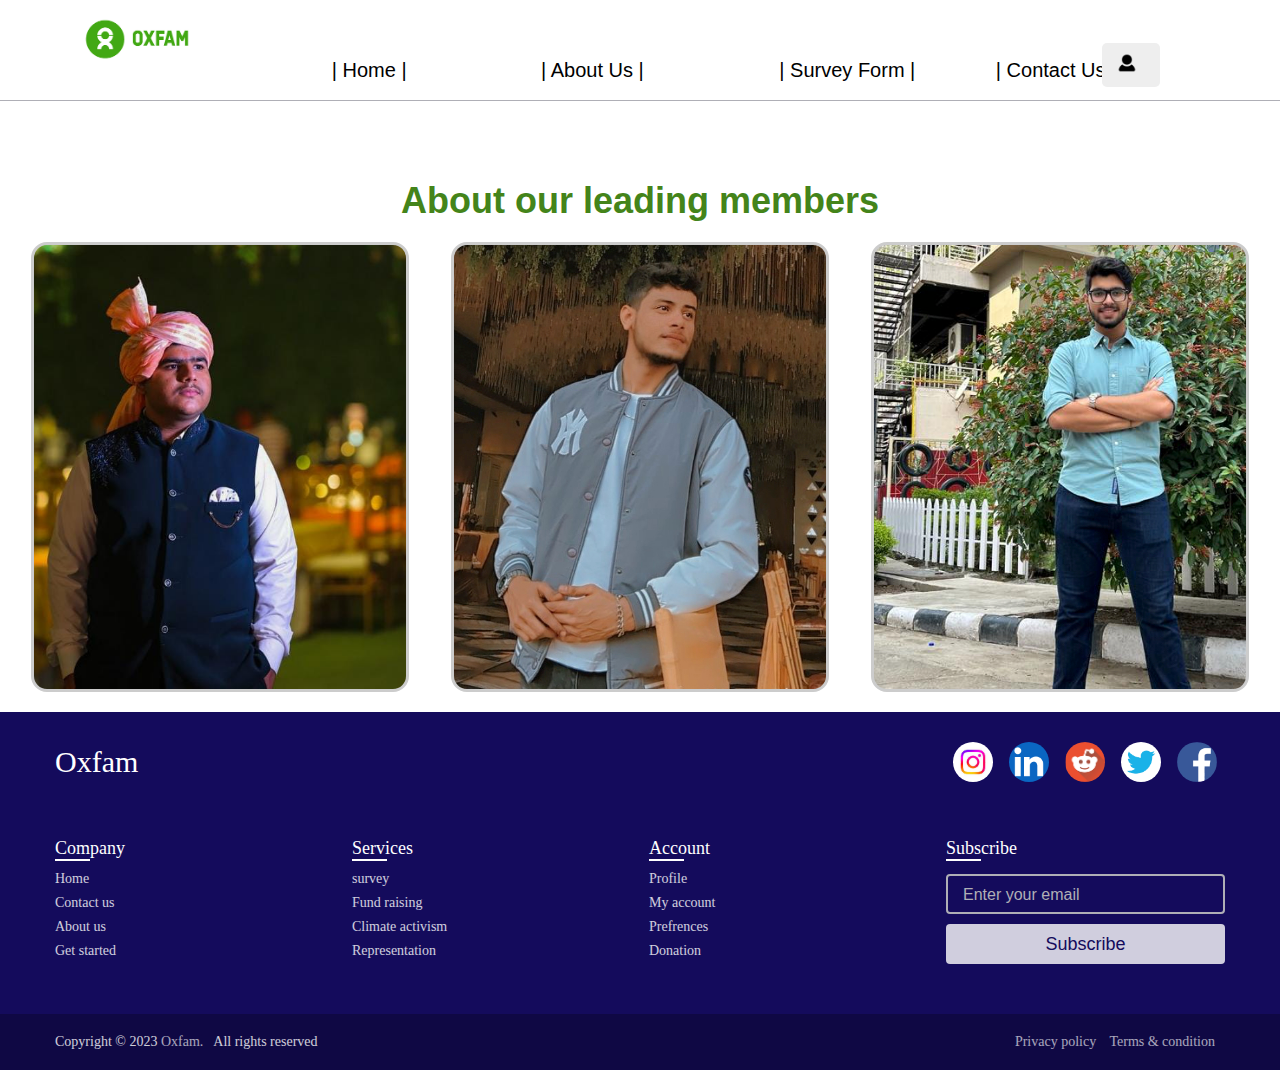
<file: G2_PG10_Anmol Tuteja 2310990115/about us.html>
<!DOCTYPE html>
<html lang="en">
<head>
    <meta charset="UTF-8">
    <meta name="viewport" content="width=device-width, initial-scale=1.0">
    <title>About us</title>
    <link rel="icon" href="./images/about us.jpeg">
    <link rel="stylesheet" href="./style.css">
</head>
<body>
    <header>
        <section>
            <nav  class="navbar">
                <a href="./trash page.html" class="logo">
                    <img class="Oxform-logo" src="./images/name.png" alt="Foundation Logo"></a>
                <a href="./index.html">| Home |</a>
                <a href="./about us.html"> | About Us | </a>
                <!-- <a href="./surveyform.html"> | Survey Form | </a> -->
                <a href="./terms and conditions/terms.html"> | Survey Form | </a>
                <div class="Adropdown">
                    <a  class="contact-us" href="./trash page.html" style="color:black; " >| Contact Us |</a>
                    <div class="Adropdown-content">
                        <a id="insta" href="https://instagram.com/money_kaun?igshid=MzRlODBiNWFlZA==">ANSH KAUSHAL</a>
                        <a id="insta" href="https://instagram.com/anmol_4_real?igshid=MzRlODBiNWFlZA==">ANMOLPREET</a>
                        <a id="insta" href="https://instagram.com/anmoltuteja287?igshid=MzRlODBiNWFlZA==">ANMOL</a>
                    </div>
                </div>
                

               <a target="_blank"   href="./login page/login.html"> <button id="openModalButton" ><img class="account-icon" src="./images/account-icon.png" alt="Account Icon">
                </button></a>


        </nav>
    </section>
    </header>
<section>
    <h1 class="paragraph-heading2" >About our leading members</h1>
</section>
    <section class="about-us" >


        
        <div class="flex-container" >
            <!-- <div class="anmol about-us-container">
              <img src="./images/Anmol.jpeg"  class="quote-img" alt="Person 1">
              <h5>Anmol Tuteja</h5>
               <p> Anmol is a dedicated community organizer at Oxfarm Inteternational. He passionarnately leads initiatives to address various social issues and improve the lives of those in need. </p>
            </div> -->

            <div onmouseover="changeText(this)" onmouseout="restoreText(this)" class="anmol about-us-container">
            </div> 
          


            <!-- <div class="anmolpreet about-us-container">
                <img src="./images/IMG_20231029_114040~2 (1).jpg" class="quote-img" alt="Person 1">
              <h5>AnmolPreet Singh</h5>
            </p> Anmolpreet is a compassionate health and wellness champion at Oxform International. He is devoted to enhancing the well-being of the community through health programs and awareness campaigns.</p>
            </div> -->

            <div onmouseover="changeText2(this)" onmouseout="restoreText2(this)" class="anmolpreet about-us-container">
            </div>



            <!-- <div class="ansh about-us-container">
                <img src="./images/WhatsApp Image 2023-11-23 at 1.39.41 PM.jpeg" class="quote-img" alt="Person 1">
              <h5>Ansh Kaushal</h5>
             <p> Ansh is an enthusiastic education advocate at Oxform International. He works tirelessly to promote education and ensure that every child has access to quality learning opportunities.</p>
            </div> -->

            <div onmouseover="changeText3(this)" onmouseout="restoreText3(this)" class="ansh about-us-container">
            </div>




          </div>
    </section>
    <footer>
        <div class="content">
          <div class="top">
            <div class="logo-details">
              <i class="fab fa-slack"></i>
              <span class="logo_name">Oxfam</span>
            </div>
            <div class="media-icons">
              <a href="./trash page.html"><img class="social-media" src="./images/instagram logo.jpeg"></a>
              <a href="./trash page.html"><img class="social-media" src="./images/linkedin logo.png"></a>
              <a href="./trash page.html"><img class="social-media" src="./images/reddit logo.png"></a>
              <a href="./trash page.html"><img class="social-media" src="./images/twitter-logo.png"></a>
              <a href="./trash page.html"><img class="social-media" src="./images/facebook logo.png"></a>
            </div>
          </div>
          <div class="link-boxes">
            <ul class="box">
              <li class="link_name">Company</li>
              <li><a href="./index.html">Home</a></li>
              <li><a href="./trash page.html">Contact us</a></li>
              <li><a href="./about us.html">About us</a></li>
              <li><a href="./surveyform.html">Get started</a></li>
            </ul>
            <ul class="box">
              <li class="link_name">Services</li>
              <li><a href="./surveyform.html">survey</a></li>
              <li><a href="./donation/index.html">Fund raising</a></li>
              <li><a href="./trash page.html">Climate activism</a></li>
              <li><a href="./trash page.html">Representation</a></li>
            </ul>
            <ul class="box">
              <li class="link_name">Account</li>
              <li><a href="./trash page.html">Profile</a></li>
              <li><a href="./trash page.html">My account</a></li>
              <li><a href="./trash page.html">Prefrences</a></li>
              <li><a href="./donation/index.html">Donation</a></li>
            </ul>
            <ul class="box input-box">
              <li class="link_name">Subscribe</li>
              <li><input type="text" placeholder="Enter your email"></li>
              <li><input type="button" value="Subscribe"></li>
            </ul>
          </div>
        </div>
        <div class="bottom-details">
          <div class="bottom_text">
            <span class="copyright_text">Copyright © 2023 <a href="./index.html">Oxfam.</a>All rights reserved</span>
            <span class="policy_terms">
              <a href="./terms and conditions/terms.html">Privacy policy</a>
              <a href="./terms and conditions/terms.html">Terms & condition</a>
            </span>
          </div>
        </div>
      </footer>
      <script src="./script.js"></script>
</body>
</html>
</file>
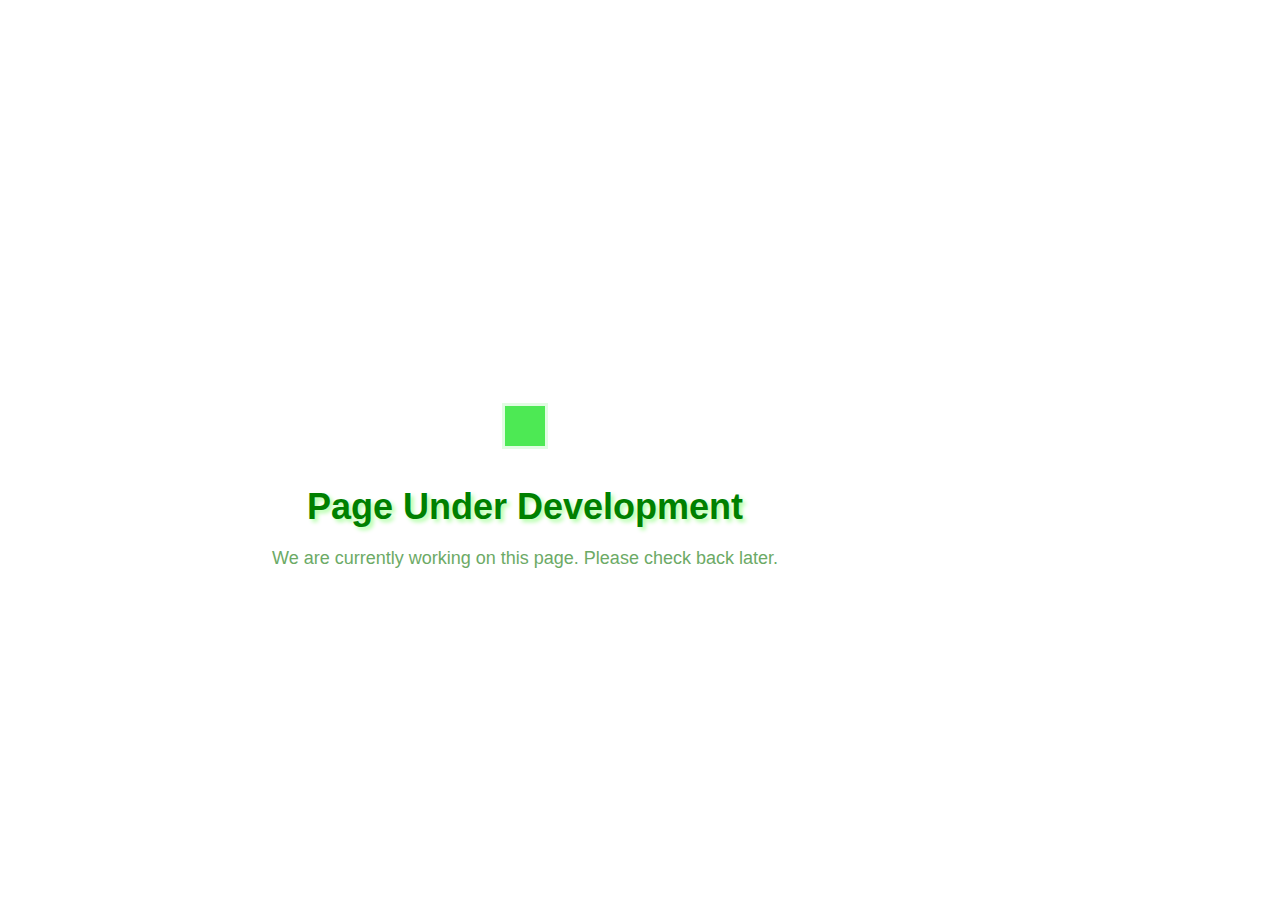
<file: G2_PG10_Anmol Tuteja 2310990115/trash page.html>
<!DOCTYPE html>
<html lang="en">
<head>
<meta charset="UTF-8">
<meta name="viewport" content="width=device-width, initial-scale=1.0">
<title>Page Under Development</title>
<style>
    body {
        font-family: Arial, sans-serif;
        margin: 0;
        padding: 0;
        display: flex;
        justify-content: center;
        align-items: center;
        height: 100vh;
        background-color: #ffffff;
    }
    .container {
        text-align: center;
    }
    h1 {
        font-size: 36px;
        color: green;
        text-shadow: #b1ffa6 3px 3px 4px;
        margin-bottom: 20px;
        z-index: 100;
    }
    p {
        font-size: 18px;
        color: #6caa66;
    }

    .sign{
        color: rgb(164, 214, 157);
        font-size: 150px;
        z-index: 20;
        margin-bottom: -25px;
    }
    .spinner {
    z-index: 30;
    margin-right: -270px;
    margin-top: -55px;
    width: 40px;
    height: 40px;
    --clr: rgba(255, 255, 255, 0.774);
    --clr-alpha: rgba(0, 224, 11, 0.452);
    animation: spinner 1.6s infinite ease;
    transform-style: preserve-3d;
    }
  
    .spinner > div {
    background-color: var(--clr-alpha);
    height: 100%;
    position: absolute;
    width: 100%;
    border: 3px solid var(--clr);
    }

    .spinner div:nth-of-type(1) {
    transform: translateZ(-35.2px) rotateY(180deg);
    }

    .spinner div:nth-of-type(2) {
    transform: rotateY(-270deg) translateX(50%);
    transform-origin: top right;
    }

    .spinner div:nth-of-type(3) {
    transform: rotateY(270deg) translateX(-50%);
    transform-origin: center left;
    }

    .spinner div:nth-of-type(4) {
    transform: rotateX(90deg) translateY(-50%);
    transform-origin: top center;
    }

    .spinner div:nth-of-type(5) {
    transform: rotateX(-90deg) translateY(50%);
    transform-origin: bottom center;
    }

    .spinner div:nth-of-type(6) {
    transform: translateZ(35.2px);
    }

    @keyframes spinner {
    0% {
        transform: rotate(45deg) rotateX(-25deg) rotateY(25deg);
    }

    50% {
        transform: rotate(45deg) rotateX(-385deg) rotateY(deg);
    }

    100% {
        transform: rotate(45deg) rotateX(-385deg) rotateY(385deg);
    }
    }
</style>
</head>
<body>
    <div class="spinner">
        <div></div>
        <div></div>
        <div></div>
        <div></div>
        <div></div>
        <div></div>
      </div>
    <div class="container">
        <div class="sign"><br></div>
        <h1>Page Under Development</h1>
        <p>We are currently working on this page. Please check back later.</p>
    </div>
</body>
</html>
</file>
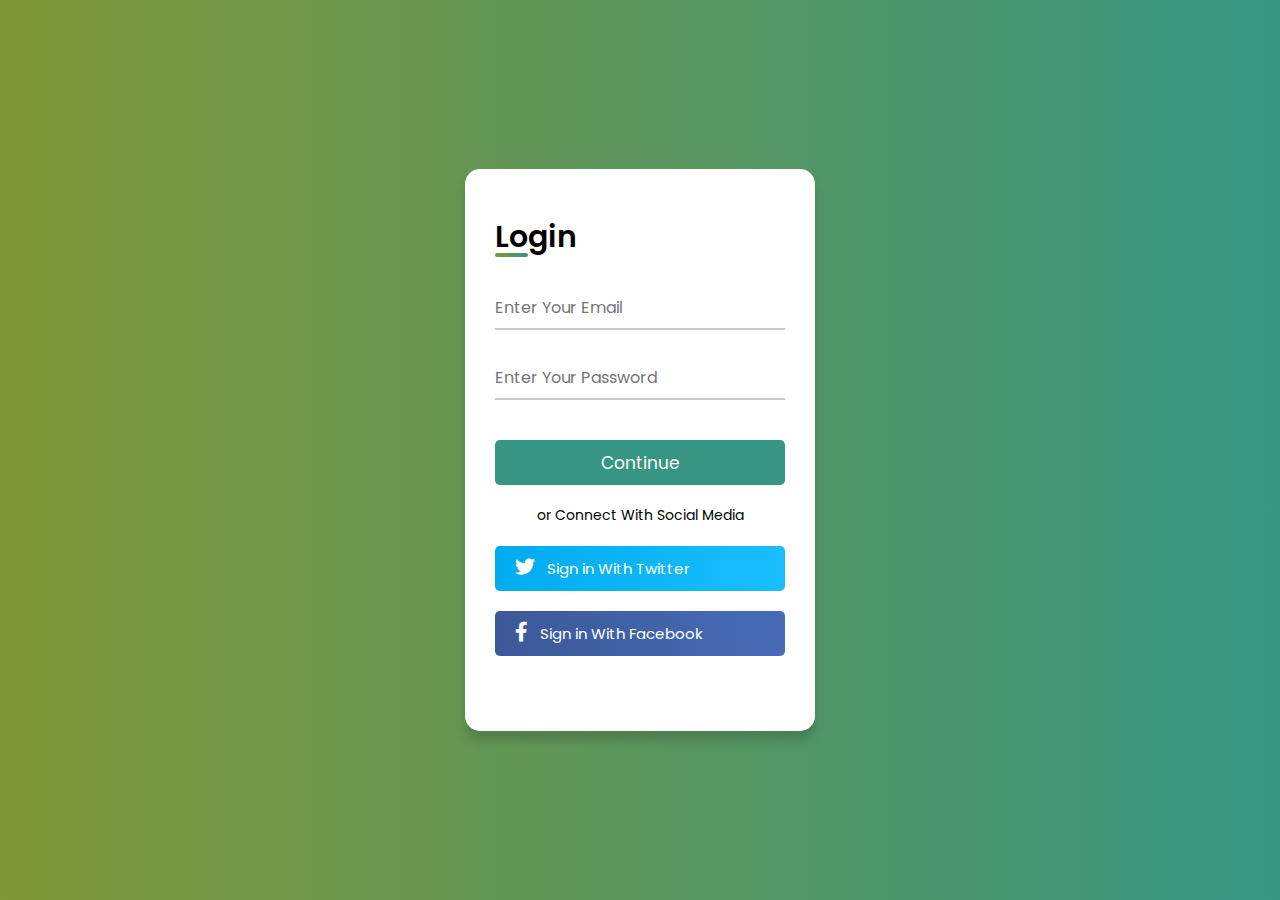
<file: G2_PG10_Anmol Tuteja 2310990115/login page/login.html>
<!DOCTYPE html>
<html lang="en" dir="ltr">

<head>
    <meta charset="UTF-8">
    <title>Login Page</title>
    <link rel="icon" href="/images/login logo.png">
    <link rel="stylesheet" href="style.css">
    <link rel="stylesheet" href="https://cdnjs.cloudflare.com/ajax/libs/font-awesome/5.15.2/css/all.min.css" />

    <meta name="viewport" content="width=device-width, initial-scale=1.0">
</head>

<body>
    <div class="container">
        <form action="/" method="post">
            <div class="title">Login</div>
            <div class="input-box underline">
                <input type="text" name="email" placeholder="Enter Your Email" required>
                <div class="underline"></div>
            </div>
            <div class="input-box">
                <input type="password" name="password" placeholder="Enter Your Password" required>
                <div class="underline"></div>
            </div>
            <div class="input-box button">
                <input type="submit" value="Continue">
            </div>
        </form>
        <div class="option">or Connect With Social Media</div>
        <div class="twitter">
            <a href="#"><i class="fab fa-twitter"></i>Sign in With Twitter</a>
        </div>
        <div class="facebook">
            <a href="#"><i class="fab fa-facebook-f"></i>Sign in With Facebook</a>
        </div>
    </div>
</body>

</html>
</file>
<file: G2_PG10_Anmol Tuteja 2310990115/style.css>
* {
  margin: 0;
  padding: 0;
  box-sizing: border-box;
  /* font-family: TStar,sans-serif; */
}

section {
  padding: 10px;
}

.navbar {

  position: fixed;
  top: 0;
  width: 100%;
  color: black;
  background-color: #fff;
  height: 100px;
  font-family: TStar, sans-serif;
  border: 2px solid #fff;

}

.navbar a:hover {
  color: green;
}

.navbar a {
  color: black;
  padding: 20px 65px;
  text-decoration: none;
  line-height: 1.5;
  font-size: 20px;

}

.navbar.navbar-scrolled {
  background-color: #fff;
  box-shadow: 0 0 100px green;

}

.Oxform-logo {
  height: 75px;
}


#openModalButton {
  position: fixed;
  top: 65px;
  right: 120px;
  transform: translateY(-50%);
  padding: 10px 15px;
  font-size: 16px;
  background-color: #eee;
  color: #fff;
  border: none;
  cursor: pointer;
  border-radius: 5px;
}

.account-icon {
  width: 20px;
  height: 20px;
  margin-right: 8px;
}





.modal-login {
  display: none;
  position: fixed;
  top: calc(50% + 50px);
  right: -400px;
  transform: translateY(-50%);
  background-color: #fff;
  padding: 20px;
  box-shadow: 0 4px 8px rgba(0, 0, 0, 0.1);
  z-index: 1000;
  transition: right 0.5s ease;
  width: 300px;
  border-radius: 8px;
}

.modal-login h3 {
  text-align: center;
  color: #333;
}

.modal-login .box {
  width: 100%;
  padding: 10px;
  margin-bottom: 10px;
  border: 1px solid #ccc;
  border-radius: 4px;
  box-sizing: border-box;
}

.modal-login p a {
  color: #3498db;
  text-decoration: underline;
}

.modal-login p a span.modal-tosize {
  font-size: 14px !important;
  display: inline-block;
}

body,
p {
  margin: 0;
  padding: 0;
}

.modal-login p {
  font-size: 14px;
  color: #555;
  margin: 5px 0 !important;
  margin-top: 5px;
}

.modal-login .btn {
  width: 100%;
  padding: 10px;
  background-color: #3498db;
  color: #fff;
  border: none;
  border-radius: 4px;
  cursor: pointer;
}


.modal-login {
  display: none;
  position: fixed;
  right: 0;
  transform: translateY(-50%);
  background-color: #fff;
  box-shadow: 0 4px 8px rgba(0, 0, 0, 0.1);
  z-index: 1000;
  border-radius: 20px;
  border: 0px solid;
  position: absolute;
  padding: 2rem;
  background: #fff;
  text-align: center;
  padding-top: 100px;
  margin-top: 180px;
  transition: 0.4s linear;

}

.modal-tosize {
  font-size: 14px;
  padding-left: 0px;
}



/* dropown insta */
.Adropdown {
  position: relative;
  display: inline-block;
}

.Adropdown a {
  text-decoration: none;
  color: #ffffff;
  padding: 10px;
  display: block;
}

.Adropdown-content {
  opacity: 0;
  visibility: hidden;
  position: absolute;
  background-color: #d6d6d6;
  min-width: 16px;
  box-shadow: 0px 8px 16px 0px rgba(0, 0, 0, 0.2);
  transform: translateY(-20px);
  transition: opacity 1s ease, transform 0.3s ease, visibility 0.3s;
  z-index: 1;
}

.Adropdown:hover .Adropdown-content {
  opacity: 1;
  visibility: visible;
  transform: translateY(0);
}

#insta {
  color: #00000079;
}


.contact-us:hover {
  color: green
}

.align-center {
  text-align: center;
}


.world-map {
  background-image: url("./images/Simple_world_map.svg.png");
  height: 550px;
  background-size: cover;
  background-position: top center;

}

.world-map-text {
  padding-top: 100px;
  padding-left: 350px;
  text-align: center;
  font-family: Impact, Haettenschweiler, 'Arial Narrow Bold', sans-serif, sans-serif;

}

.world-map-text-content {
  padding-top: 30px;

  padding-left: 400px;
  text-align: center;
  /* font-family: Impact, Haettenschweiler, 'Arial Narrow Bold', sans-serif,sans-serif; */
  font-size: 20px;
}

.world-map-text-content-span {

  padding-left: 550px;
  text-align: center;
  /* font-family: Impact, Haettenschweiler, 'Arial Narrow Bold', sans-serif,sans-serif; */
  font-size: 20px;
}

/* what we do section */
.what-do {
  padding-top: 100px;
  font-size: 25px;

}

.what-we-do {
  text-align: center;
  background-color: green;
  color: #fff;
  margin-left: 100px;
  margin-right: 100px;
  font-family: Impact, Haettenschweiler, 'Arial Narrow Bold', sans-serif, sans-serif;
}

.what-we-do:hover {
  background-color: rgba(84, 84, 84);
  margin-left: 100px;
  margin-right: 100px;
}

.we-do {
  text-align: left;
  display: none;
  margin-left: 100px;
  margin-right: 100px;
}

.what-do:hover .we-do {
  display: flex;
  flex-direction: column;
  align-items: center;
  background-color: lightgray;
  padding: 10px;
}

.we-do-crisis:hover {
  color: green;
}

/* paragraph css */
.paragraph-container {
  /* --bg-opacity: 1; */
  background-color: #eaeade;
  background-color: rgba(234, 234, 222);
  padding-top: 2rem;
  padding-bottom: 2rem;
  margin-left: auto;
  margin-right: auto;
}

.paragraph-heading {
  text-align: center;
  /* font-family:TStar,sans-serif; */
  --text-opacity: 1;
  color: #44841a;
  color: rgba(68, 132, 26, var(--text-opacity));
  font-size: 2.25rem;
  font-family: Impact, Haettenschweiler, 'Arial Narrow Bold', sans-serif, sans-serif;
}

.paragraph-content {
  margin-left: 120px;
  margin-right: 120px;

  color: #545454;
  color: rgba(84, 84, 84, var(--text-opacity));
  font-family: TStar, sans-serif;


}

.data {
  color: white;
  padding-top: 10px;

  font-size: 15px;
  font-family: Impact, Haettenschweiler, 'Arial Narrow Bold', sans-serif, sans-serif;
  background-color: #f16e22;
  font-weight: 700;
  /* line-height: 1.7; */
  display: inline-block;
  margin-top: 15px;
}

.data-h1 {
  margin-left: 15px;
  margin-right: 15px;
  padding-bottom: 10px;
}

.goal-container {
  display: flex;
  margin-left: 70px;
  margin-right: 70px;
}

.goal {
  flex: 1;
  background-color: #eaeade;
  text-align: center;
  height: 500px;
  margin: 10px;
  transition: background-color 0.3s, color 0.3s;
  font-family: Roboto, arial, helvetica, sans-serif;
  position: relative;
}


.goal-img {
  width: 100%;
  height: 130px;
}


.goal-img {
  width: 100%;
  height: 130px;

}



/* css for news */

.container img {
  display: block;
  max-width: 100%;
  height: auto;
}


.container {
  display: grid;
  place-items: center;
  margin-top: -150px;
  ;
  /* margin-inline: 1.5rem;
  padding-block: 5rem; */
}

.card__container {
  display: grid;
  row-gap: 3.5rem;
}

.card__article {
  /* position: relative; */
  overflow: hidden;
}

.card__img {
  width: 328px;
  border-radius: 1.5rem;
}

.card__data {
  width: 280px;
  padding: 1.5rem 2rem;
  box-shadow: 0 8px 24px hsla(0, 0%, 0%, .15);
  border-radius: 1rem;
  /* position: absolute; */
  bottom: -9rem;
  left: 0;
  right: 0;
  margin-inline: auto;
  opacity: 0;
  transition: opacity 1s 1s;
  /* position: relative; */

}

.card__description {
  display: block;
  margin-bottom: .25rem;
  color: hsl(0, 0%, 35%);
}

.card__title {

  font-weight: 500;
  margin-bottom: .75rem;
  font-size: 1.25rem;
  color: hsl(0, 0%, 15%);

}

.card__button {
  text-decoration: none;
  font-weight: 500;
  color: hsl(82, 60%, 28%);
}

.card__button:hover {
  text-decoration: underline;
}


.card__article:hover .card__data {
  background-color: #fff;
  animation: show-data 1s forwards;
  opacity: 1;
  transition: opacity .3s;
}

.card__article:hover {
  background-color: #fff;
  animation: remove-overflow 2s forwards;
}

.card__article:not(:hover) {
  background-color: #fff;
  animation: show-overflow 2s forwards;
}

.card__article:not(:hover) .card__data {
  background-color: #fff;
  animation: remove-data 1s forwards;
}

/* Card animation */
@keyframes show-data {
  50% {
    transform: translateY(-10rem);
  }

  100% {
    transform: translateY(-7rem);
  }
}

@keyframes remove-overflow {
  to {
    overflow: initial;
  }
}

@keyframes remove-data {
  0% {
    transform: translateY(-7rem);
  }

  50% {
    transform: translateY(-10rem);
  }

  100% {
    transform: translateY(.5rem);
  }
}

@keyframes show-overflow {
  0% {
    overflow: initial;
    pointer-events: none;
  }

  50% {
    overflow: hidden;
  }
}


@media screen and (max-width: 340px) {
  .container {
    margin-inline: 1rem;
  }

  .card__data {
    width: 250px;
    padding: 1rem;
  }
}


@media screen and (min-width: 768px) {
  .card__container {
    grid-template-columns: repeat(2, 1fr);
    column-gap: 1.5rem;
  }
}


@media screen and (min-width: 1120px) {
  .container {
    height: 100vh;
  }

  .card__container {
    grid-template-columns: repeat(3, 1fr);
  }

  .card__img {
    width: 348px;
  }

  .card__data {
    width: 316px;
    padding-inline: 2.5rem;
  }
}

.news-h1 {
  display: inline;
  margin-left: 15px;
  margin-right: 15px;
  padding-bottom: 10px;
  color: #fff;
  text-align: center;
  font-family: Impact, Haettenschweiler, 'Arial Narrow Bold', sans-serif, sans-serif;
  background-color: #f16e22;
  margin-left: 200px;
  padding-left: 200px;
  ;
  padding-right: 200px;
}


.flex-container {
  display: flex;
  justify-content: space-around;
  flex-wrap: wrap;
  margin-top: -200px;
}

.quote-container {
  height: 500px;
  width: 30%;
  margin: 10px;
  text-align: center;
  border: 3px solid #ccc;
  border-radius: 1rem;
  padding: 10px;
  background-color: fff;
  transition: border-color 0.3s, box-shadow 0.3s;

}

.quote-container:hover {
  border-color: green;
  box-shadow: 0 0 30px green;
  /* transform: scale(1.1); */


}

.quote-container img {
  border-radius: 50%;
}

blockquote {
  margin: 10px 0;
  font-size: 18px;

}

blockquote h1 {
  padding-top: 50px;
  font-size: 25px;
  ;
  color: green;

}

blockquote h1:hover {
  font-family: Impact, Haettenschweiler, 'Arial Narrow Bold', sans-serif, sans-serif;
}

.quote-img {
  height: 140px;
  border-radius: 50%;
}

/* footer */
footer {

  background: #140B5C;
  width: 100%;
  bottom: 0;
  left: 0;
}

footer::before {
  content: '';
  position: absolute;
  left: 0;
  top: 100px;
  height: 1px;
  width: 100%;
  background: #AFAFB6;
}

footer .content {
  max-width: 1250px;
  margin: auto;
  padding: 30px 40px 40px 40px;
}

footer .content .top {
  display: flex;
  align-items: center;
  justify-content: space-between;
  margin-bottom: 50px;
}

.content .top .logo-details {
  color: #fff;
  font-size: 30px;
}

.content .top .media-icons {
  display: flex;
}

.content .top .media-icons a {
  height: 40px;
  width: 40px;
  margin: 0 8px;
  border-radius: 50%;
  text-align: center;
  line-height: 40px;
  color: #fff;
  font-size: 17px;
  text-decoration: none;
  transition: all 0.4s ease;
}

footer .content .link-boxes {
  width: 100%;
  display: flex;
  justify-content: space-between;
}

footer .content .link-boxes .box {
  width: calc(100% / 5 - 10px);
}

.content .link-boxes .box .link_name {
  color: #fff;
  font-size: 18px;
  font-weight: 400;
  margin-bottom: 10px;
  position: relative;
}

.link-boxes .box .link_name::before {
  content: '';
  position: absolute;
  left: 0;
  bottom: -2px;
  height: 2px;
  width: 35px;
  background: #fff;
}

.content .link-boxes .box li {
  margin: 6px 0;
  list-style: none;
}

.content .link-boxes .box li a {
  color: #fff;
  font-size: 14px;
  font-weight: 400;
  text-decoration: none;
  opacity: 0.8;
  transition: all 0.4s ease
}

.content .link-boxes .box li a:hover {
  opacity: 1;
  text-decoration: underline;
}

.content .link-boxes .input-box {
  margin-right: 55px;
}

.link-boxes .input-box input {
  height: 40px;
  width: calc(100% + 55px);
  outline: none;
  border: 2px solid #AFAFB6;
  background: #140B5C;
  border-radius: 4px;
  padding: 0 15px;
  font-size: 15px;
  color: #fff;
  margin-top: 5px;
}

.link-boxes .input-box input::placeholder {
  color: #AFAFB6;
  font-size: 16px;
}

.link-boxes .input-box input[type="button"] {
  background: #fff;
  color: #140B5C;
  border: none;
  font-size: 18px;
  font-weight: 500;
  margin: 4px 0;
  opacity: 0.8;
  cursor: pointer;
  transition: all 0.4s ease;
}

.input-box input[type="button"]:hover {
  opacity: 1;
}

footer .bottom-details {
  width: 100%;
  background: #0F0844;
}

footer .bottom-details .bottom_text {
  max-width: 1250px;
  margin: auto;
  padding: 20px 40px;
  display: flex;
  justify-content: space-between;
}

.bottom-details .bottom_text span,
.bottom-details .bottom_text a {
  font-size: 14px;
  font-weight: 300;
  color: #fff;
  opacity: 0.8;
  text-decoration: none;
}

.bottom-details .bottom_text a:hover {
  opacity: 1;
  text-decoration: underline;
}

.bottom-details .bottom_text a {
  margin-right: 10px;
}

@media (max-width: 900px) {
  footer .content .link-boxes {
    flex-wrap: wrap;
  }

  footer .content .link-boxes .input-box {
    width: 40%;
    margin-top: 10px;
  }
}

@media (max-width: 700px) {

  .content .top .logo-details {
    font-size: 26px;
  }

  .content .top .media-icons a {
    height: 35px;
    width: 35px;
    font-size: 14px;
    line-height: 35px;
  }

  footer .content .link-boxes .box {
    width: calc(100% / 3 - 10px);
  }

  footer .content .link-boxes .input-box {
    width: 60%;
  }

  .bottom-details .bottom_text span,
  .bottom-details .bottom_text a {
    font-size: 12px;
  }
}

@media (max-width: 520px) {
  footer::before {
    top: 145px;
  }

  footer .content .top {
    flex-direction: column;
  }

  .content .top .media-icons {
    margin-top: 16px;
  }

  footer .content .link-boxes .box {
    width: calc(100% / 2 - 10px);
  }

  footer .content .link-boxes .input-box {
    width: 100%;
  }
}

.social-media {
  height: 40px;
  border-radius: 50%;

}

.achievements {
  margin-top: 250px;
}




.achievement-container {
  height: 450px;
  width: 30%;
  margin: 10px;
  text-align: center;
  /* border: 3px solid #ccc;  */
  border-radius: 1rem;
  padding: 10px;
  background-color: #fff;
  transition: border-color 0.3s, box-shadow 0.3s;
}

.achievement-container:hover {
  border-color: green;
  box-shadow: 0 0 30px green;
}

.achievement-container p {
  margin-top: 10px;
  text-align: center;
}

.achievement-container h5 {
  padding-top: 50px;
  font-size: 25px;
  ;
  color: green;
}

.achievement-img {
  border-radius: 2.5rem;
  width: 100%;
  height: 200px;
}



/* css for about us  */
.about-us {
  margin-top: 190px;
}

.about-us-container {
  height: 450px;
  width: 30%;
  margin: 10px;
  text-align: center;
  border: 3px solid #ccc;
  border-radius: 1rem;
  padding: 10px;
  background-color: #fff;
  transition: border-color 0.3s, box-shadow 0.3s;
}

.about-us-container:hover {
  border-color: green;
  box-shadow: 0 0 30px green;
}

.about-us-container p {
  margin-top: 10px;
  text-align: center;
}

.about-us-container h5 {
  padding-top: 50px;
  font-size: 25px;
  ;
  color: green;
}

.about-us-img {
  border-radius: 2.5rem;
  width: 100%;
  height: 200px;
}

.paragraph-heading2 {
  text-align: center;
  color: #44841a;
  font-size: 2.25rem;
  font-family: Impact, Haettenschweiler, 'Arial Narrow Bold', sans-serif, sans-serif;
  margin-top: 150px;
}

.download {
  color: rgb(17, 17, 198);
}

/* underline */
.underline-container {
  position: relative;
  display: inline-block;
}

.underline {
  position: absolute;
  left: 0;
  right: 0;
  bottom: 0;
  height: 2px;
  background-color: transparent;
  transition: background-color 0.3s ease;
}

.hover-text:hover .underline {
  background-color: #3498db;
}



body.dark-mode {
  background-color: #333333;
  color: #ffffff;

  .paragraph-container {
    background-color: #333333;

  }

  .world-map {
    /* filter: invert(1) grayscale(100%) brightness(0) contrast(100%); */
    background-image: url("./images/Simple_world_map.svg.png");
  }

  .world-map-text {
    color: black;
  }

  .world-map-text-content {
    color: #fff;
  }

  .world-map-text-content-span {
    color: #fff;
  }

  .footer {
    background: #333333;
  }

  .download {
    color: #4285f4;
  }


  .world-map-text {
    color: #fff;
  }


  .bottom-details {
    background-color: #333333;
  }

  .achievement-container {
    background-color: #333333;
  }

  .card__article {
    background-color: #333333;
  }

  /* .footer{
    background-color: #333333;
  }

  
  .content{
    background-color: #333333;
  }

  .div{
    background-color: #333333;
  } */

  .link-boxes .input-box input {
    background-color: #333333;
  }

  .link-boxes .input-box input[type="button"] {
    background: #fff;
  }

  blockquote {
    color: #fff;
  }

  .blqote {
    color: #fff;
  }






}

.dark-mode .container,
.dark-mode .content {
  background-color: #333333;
  color: #ffffff;
}

.toggle-container {
  display: flex;
  align-items: center;
  margin-bottom: 20px;
}

.toggle-label {
  margin-right: 10px;
}

.toggle-checkbox {
  position: relative;
  display: inline-block;
  width: 60px;
  height: 34px;
}

.toggle-checkbox input {
  opacity: 0;
  width: 0;
  height: 0;
}

.slider {
  position: absolute;
  cursor: pointer;
  top: 0;
  left: 0;
  right: 0;
  bottom: 0;
  background-color: #ccc;
  transition: 0.4s;
  border-radius: 34px;
}

.slider:before {
  position: absolute;
  content: "";
  height: 26px;
  width: 26px;
  left: 4px;
  bottom: 4px;
  background-color: white;
  transition: 0.4s;
  border-radius: 50%;
}

input:checked+.slider {
  background-color: #333333;
}

input:checked+.slider:before {
  transform: translateX(26px);
}


.darkmodebtn {
  margin-top: -50px;
}









.loader {
  transition: 0.3s all ease;
}



.skelnamebar {
  background: #fff;
  height: 92px;
  padding: 6px;
  color: #000;
  display: flex;
  justify-content: space-between;
  align-items: center;
  animation: pulse 1.5s infinite;
}

.skelavatar,
.skellogo {
  width: 50px;
  height: 50px;
  border-radius: 50%;
  background: #ddd;
  margin: 10px;
  animation: shimmer 1s linear infinite;
  background-size: 400%;
  background-image: linear-gradient(to right, #f2f2f2 0%, #f2f2f2 30%, #d9d9d9 45%, #d9d9d9 50%, #f2f2f2 60%, #f2f2f2 100%);
}

.skelname {
  width: 50px;
  height: 50px;
  border-radius: 5%;
  background: #ddd;
  margin: 10px;
  animation: shimmer 1s linear infinite;
  background-size: 400%;
  background-image: linear-gradient(to right, #f2f2f2 0%, #f2f2f2 30%, #d9d9d9 45%, #d9d9d9 50%, #f2f2f2 60%, #f2f2f2 100%);
}

.skelname,
.skelbankacc {
  flex: 1;
  margin-left: 10px;
}

.skelnavtab {
  background-color: #ececec;
  border-bottom-left-radius: 5px;
  border-bottom-right-radius: 5px;
  padding: px;
  animation: pulse 1.5s infinite;
}

.skelnavtab ul {
  overflow: auto;
  animation: shimmer 1s linear infinite;
  background-size: 400%;
  background-image: linear-gradient(to right, #f2f2f2 0%, #f2f2f2 30%, #d9d9d9 45%, #d9d9d9 50%, #f2f2f2 60%, #f2f2f2 100%);
}

.skeleton-box {
  background-color: #fff;
  border: 1px solid #ddd;
  border-radius: 10px;
  margin: 12px;
  padding: 20px;
  animation: shimmer 1s linear infinite;
  background-size: 400%;
  background-image: linear-gradient(to right, #f2f2f2 0%, #f2f2f2 30%, #d9d9d9 45%, #d9d9d9 50%, #f2f2f2 60%, #f2f2f2 100%);
}

.chotebox {
  background-color: #ffffff00;
  border: 1px solid #dddddd00;
  border-radius: 10px;
  display: flex;
  gap: 50px;
  justify-content: center;
  align-items: center;
  margin: 49px;
}

.box1,
.box2 {
  background-color: #ffffff;
  border: 1px solid #ddd;
  flex: 1;
  padding: 20px;
  border-radius: 10px;
  position: static;
  left: 33px;
  height: 158px;
  text-decoration: none;
  animation: shimmer 1s linear infinite;
  background-size: 400%;
  background-image: linear-gradient(to right, #f2f2f2 0%, #f2f2f2 30%, #d9d9d9 45%, #d9d9d9 50%, #f2f2f2 60%, #f2f2f2 100%);
}

.budbox {
  width: 95%;
  background-color: #fff;
  border: 1px solid #ddd;
  border-radius: 10px;
  margin: 0px;
  padding: 60px;
  animation: shimmer 1s linear infinite;
  background-size: 400%;
  background-image: linear-gradient(to right, #f2f2f2 0%, #f2f2f2 30%, #d9d9d9 45%, #d9d9d9 50%, #f2f2f2 60%, #f2f2f2 100%);
}

hr {
  opacity: 30%;
}

.skelfooter {
  background-color: #fff;
  border: 1px solid #ddd;
  border-radius: 10px;
  padding: 100px;
  animation: shimmer 1s linear infinite;
  background-size: 400%;
  background-image: linear-gradient(to right, #f2f2f2 0%, #f2f2f2 30%, #d9d9d9 45%, #d9d9d9 50%, #f2f2f2 60%, #f2f2f2 100%);
}

@keyframes shimmer {
  0% {
    background-position: 100%;
  }

  100% {
    background-position: 0%;
  }
}

.loader.hide {
  /* opacity: 0; */
  display: none;
  pointer-events: none;
}

@media screen and (max-width: 480px) {
  .skelnamebar {
    background: #fff;
    height: 11vh;
    padding: 6px;
    color: #000;
    display: flex;
    justify-content: space-between;
    align-items: center;
    animation: pulse 1.5s infinite;
  }

  .skelname,
  .skelbankacc {
    flex: 1;
    margin-left: 10px;
  }

  .chotebox {
    display: flex;
    flex-direction: column;
  }

  .box1,
  .box2 {
    width: 90%;
    align-items: center;
    justify-content: center;
    min-height: 15vh;
    max-height: 25vh;
  }

  .budskel {
    padding: 50px;
    display: block;
  }

  .skelbudbox {

    width: 95%;
    background-color: #fff;
    border: 1px solid #ddd;
    border-radius: 10px;
    margin: 0px -55px;
    padding: 70px 130px;
    animation: shimmer 1s linear infinite;
    background-size: 400%;
    background-image: linear-gradient(to right, #f2f2f2 0%, #f2f2f2 30%, #d9d9d9 45%, #d9d9d9 50%, #f2f2f2 60%, #f2f2f2 100%);
  }
}

#google_translate_element {
  display: flex;
  margin-top: 100px;
  margin-bottom: -100px;
  width: 160px;
  margin-left: auto;
  justify-content: end;
  /* background-color: #000; */
  /* background: linear-gradient(to left, #379683 0%, #809637 100%); */
}

.goog-te-combo {
  border-radius: 10px;
}

.divs {
  width: fit-content;
}


.anmol {
  background: url("./images/Anmol.jpeg");
  background-size: cover;
  background-position: center;
}

.anmolpreet {
  background: url("./images/IMG_20231029_114040~2\ \(1\).jpg");
  background-size: cover;
  background-position: center;
}

.ansh {
  background: url("./images/WhatsApp\ Image\ 2023-11-23\ at\ 1.39.41\ PM.jpeg");
  background-size: cover;
  background-position: center;
}





@media only screen and (max-width: 1000px) {

  .navbar {
    height: auto;
    flex-direction: column;
  }

  .contact-us {
    text-align: center;
    margin-left: 140px;
  }

  .navbar a {
    padding: 15px 10px;
    text-align: center;
  }

  #openModalButton {
    display: none;
  }

  .Adropdown {
    order: 3;
  }

  .divs {
    order: 4;
  }

  .darkmodebtn {
    margin: 10px auto;
    order: 5;
  }

  #openModalButton {
    margin-right: 15px;
    margin-top: 50px;
  }

  .what-we-do {
    margin-top: 100px;
  }

  .world-map {
    max-width: 100vh;

  }

  .world-map-text {
    display: none;
  }

  .world-map-text-content {
    display: none;
  }

  .world-map-text-content-span {
    display: none;
  }

  .data {
    max-height: 50vh;
    ;
    max-width: 50vh;
  }

  .data-h1 img {
    max-width: 0vh;

  }

  .darkModeToggle {
    display: none;
  }

  .slider {
    display: none;
  }

  .navbar {
    height: 150px;
    ;
  }

  .google_translate_element {
    display: none;
  }

  .card__container {
    margin-top: 300px;
  }

  .news-h1 {
    /* width: 100vh; */
    /* text-align: center;
     */
    font-size: 18px;
    margin: 0;
    /* text-overflow: ellipsis;
      margin-block-end: 0; */
    display: flex;

  }

  .card__article {
    width: 100%;
  }

  .flex-container {
    margin-top: 20px;
    display: grid;
  }

  .quote-container {
    width: auto;
    margin-top: 30px;
  }

  .achievements {
    margin-top: -20px;
  }

  .achievement-container {
    width: auto;
    display: grid;
  }

  .paragraph-content {
    margin: 10px;
    ;
  }

  .data-img {
    display: none;
  }
}




/* donate us */
.card {
  width: fit-content;
  height: fit-content;
  /* background-color: rgb(238, 238, 238); */
  display: flex;
  align-items: center;
  justify-content: center;
  padding: 25px 25px;
  gap: 20px;
  box-shadow: 0px 0px 20px rgba(0, 0, 0, 0.055);
}


.socialContainer {
  width: 52px;
  height: 52px;
  background-color: rgb(44, 44, 44);
  display: flex;
  align-items: center;
  justify-content: center;
  overflow: hidden;
  transition-duration: .3s;
}

/* instagram*/
.containerOne:hover {
  background-color: #d62976;
  transition-duration: .3s;
}

/* twitter*/
.containerTwo:hover {
  background-color: #00acee;
  transition-duration: .3s;
}

/* linkdin*/
.containerThree:hover {
  background-color: #0072b1;
  transition-duration: .3s;
}

/* Whatsapp*/
.containerFour:hover {
  background-color: #128C7E;
  transition-duration: .3s;
}

.socialContainer:active {
  transform: scale(0.9);
  transition-duration: .3s;
}

.socialSvg {
  width: 17px;
}

.socialSvg path {
  fill: rgb(255, 255, 255);
}

.socialContainer:hover .socialSvg {
  animation: slide-in-top 0.3s both;
}

@keyframes slide-in-top {
  0% {
    transform: translateY(-50px);
    opacity: 0;
  }

  100% {
    transform: translateY(0);
    opacity: 1;
  }
}
</file>
<file: G2_PG10_Anmol Tuteja 2310990115/login page/style.css>
@import url('https://fonts.googleapis.com/css2?family=Poppins:wght@200;300;400;500;600;700&display=swap');
*{
  margin: 0;
  padding: 0;
  box-sizing: border-box;
  font-family: 'Poppins',sans-serif;
}
html, body{
  display: grid;
  height: 100vh;
  width: 100%;
  place-items: center;
  /* background: linear-gradient(to right, #99004d 0%, #ff0080 100%); */
   background-color: #379683;
   background: linear-gradient(to left, #379683 0%, #809637 100%);
}
::selection{
  background:#379683;

}
.container{
  background: #fff;
  max-width: 350px;
  width: 100%;
  padding: 25px 30px;
  border-radius: 15px;
  box-shadow: 0 10px 10px rgba(0, 0, 0, 0.15);
}
.container form .title{
  font-size: 30px;
  font-weight: 600;
  margin: 20px 0 10px 0;
  position: relative;
}
.container form .title:before{
  content: '';
  position: absolute;
  height: 4px;
  width: 33px;
  left: 0px;
  bottom: 3px;
  border-radius: 5px;
  background: linear-gradient(to right, #99004d 0%, #ff0080 100%);
  background: linear-gradient(to left, #379683 0%, #809637 100%);
}
.container form .input-box{
  width: 100%;
  height: 45px;
  margin-top: 25px;
  position: relative;
}
.container form .input-box input{
  width: 100%;
  height: 100%;
  outline: none;
  font-size: 16px;
  border: none;
}
.container form .underline::before{
  content: '';
  position: absolute;
  height: 2px;
  width: 100%;
  background: #ccc;
  left: 0;
  bottom: 0;
}
.container form .underline::after{
  content: '';
  position: absolute;
  height: 2px;
  width: 100%;
  background: linear-gradient(to right, #99004d 0%, #ff0080 100%);
  /* background-color: #379683; */
  background: linear-gradient(to right, #379683 0%,  #809637 100%);

  left: 0;
  bottom: 0;
  transform: scaleX(0);
  transform-origin: left;
  transition: all 0.3s ease;
}
.container form .input-box input:focus ~ .underline::after,
.container form .input-box input:valid ~ .underline::after{
  transform: scaleX(1);
  transform-origin: left;
}
.container form .button{
  margin: 40px 0 20px 0;
}
.container .input-box input[type="submit"]{
  /* background: linear-gradient(to right, #99004d 0%, #ff0080 100%); */
  background-color: #379683;;
  font-size: 17px;
  color: #fff;
  border-radius: 5px;
  cursor: pointer;
  transition: all 0.3s ease;
}
.container .input-box input[type="submit"]:hover{
  letter-spacing: 1px;
  /* background: linear-gradient(to left, #99004d 0%, #ff0080 100%);
  background-color: #379683;; */
  /* background: linear-gradient(to left, #379683 0%, #809637 100%); */
  background: linear-gradient(to left, #809637 0%, #379683 100%);

}
.container .option{
  font-size: 14px;
  text-align: center;
}
.container .facebook a,
.container .twitter a{
  display: block;
  height: 45px;
  width: 100%;
  font-size: 15px;
  text-decoration: none;
  padding-left: 20px;
  line-height: 45px;
  color: #fff;
  border-radius: 5px;
  transition: all 0.3s ease;
}

.container .facebook i,
.container .twitter i{
  padding-right: 12px;
  font-size: 20px;
}
.container .twitter a{
  background: linear-gradient(to right,  #00acee 0%, #1abeff 100%);
  margin: 20px 0 15px 0;
}
.container .twitter a:hover{
  background: linear-gradient(to left,  #00acee 0%, #1abeff 100%);
  margin: 20px 0 15px 0;
}
.container .facebook a{
  background: linear-gradient( to right,  #3b5998 0%, #476bb8 100%);
  margin: 20px 0 50px 0;
}
.container .facebook a:hover{
  background: linear-gradient( to left,  #3b5998 0%, #476bb8 100%);
  margin: 20px 0 50px 0;
}
</file>
